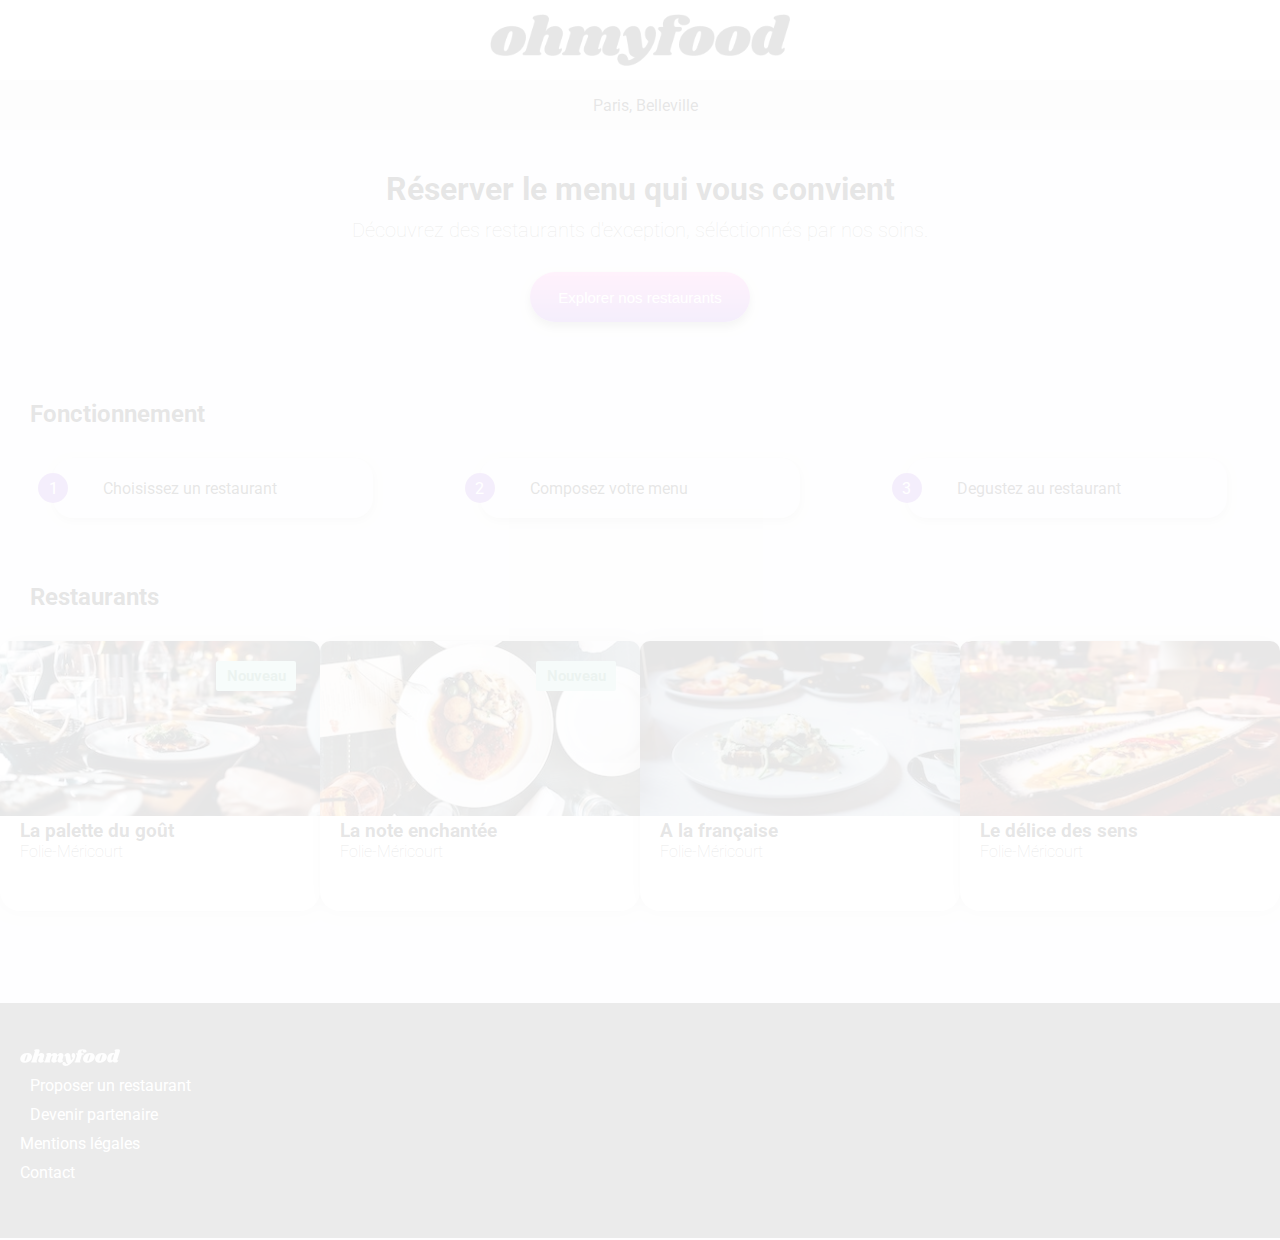
<file: index.html>
<!DOCTYPE html>
<html lang="fr">
<head>
    <meta charset="UTF-8">
    <meta name="viewport" content="width=device-width, initial-scale=1.0">
    <title>Accueil - Oh My Food</title>
    <link rel="stylesheet" href="css/style.css">
    <link rel="preconnect" href="https://fonts.gstatic.com">
    <link href="https://fonts.googleapis.com/css2?family=Roboto:ital,wght@0,100;0,300;0,400;0,500;0,700;0,900;1,100;1,300;1,400;1,500;1,700;1,900&display=swap" rel="stylesheet">
    <link rel="preconnect" href="https://fonts.gstatic.com">
    <link href="https://fonts.googleapis.com/css2?family=Shrikhand&display=swap" rel="stylesheet">
    <link rel="stylesheet" href="https://use.fontawesome.com/releases/v5.15.1/css/all.css" integrity="sha384-vp86vTRFVJgpjF9jiIGPEEqYqlDwgyBgEF109VFjmqGmIY/Y4HV4d3Gp2irVfcrp" crossorigin="anonymous">
</head>
<body>
    <div class="loading">
    <div class="loader"></div>
    </div>
    
    <header>
        <img class="logo" src="images/ohmyfood.png" alt="Logo ohmyfood" >
    </header>

    <div class="localisation">
        <i class="fas fa-map-marker-alt"></i>
        <p class="localisation__text">Paris, Belleville</p>
    </div>

    <section class="reservation">
        <h1 class="reservation__title">Réserver le menu qui vous convient</h1>
        <h2 class="reservation__subtitle">Découvrez des restaurants d'exception, séléctionnés par nos soins.</h2>
        <button class="reservation__btn ">Explorer nos restaurants</button>
    </section>

    <section class="fonctionnement">
        <h2 class="fonctionnement__title">Fonctionnement</h2>
        <div class="fonctionnement__list">

            <div class="fonctionnement__card">
                <p class="fonctionnement__card__number">1</p>
                <i class="fas fa-mobile-alt fonctionnement__card__icon"></i>
                <p class="fonctionnement__card__text">Choisissez un restaurant</p>
            </div>

            <div class="fonctionnement__card">
                <p class="fonctionnement__card__number">2</p>
                <i class="fas fa-list-ul fonctionnement__card__icon"></i>
                <p class="fonctionnement__card__text">Composez votre menu</p>
            </div>

            <div class="fonctionnement__card fonctionnement__card--3">
                <p class="fonctionnement__card__number">3</p>
                <i class="fas fa-store fonctionnement__card__icon--color"></i>
                <p class="fonctionnement__card__text">Degustez au restaurant</p>
            </div>

        </div>
    </section>
    <section class="restaurant">
        <h2 class="restaurant__title">Restaurants</h2>
        <div class="restaurant__list">      
                  
            <a class="restaurant__list__card" href="menu_LaPaletteDuGout.html">
                <img src='images/restaurants/small/la-palette-du-gout.jpg' alt="Restaurant La palette du goût" class="restaurant__list__card__img">
                <div class="restaurant__list__card__txt">
                    <div class="restaurant__list__card--heart">
                        <h3>La palette du goût</h3>
                        <i class="far fa-heart "></i>
                    </div>
                    <p class="restaurant__list__card__subtitle">Folie-Méricourt</p>
                    <p class="restaurant__list__card__new">Nouveau</p>

                </div>
            </a>

            <a class="restaurant__list__card" href="menu_LaNoteEnchantee.html">
                <img src="images/restaurants/small/la-note-enchantée.jpg" alt="Restaurant La note enchantée" class="restaurant__list__card__img">
                <div class="restaurant__list__card__txt">
                    <div class="restaurant__list__card--heart">
                        <h3>La note enchantée</h3>
                        <i class="far fa-heart "></i>
                    </div>
                    <p class="restaurant__list__card__subtitle">Folie-Méricourt</p>
                    <p class="restaurant__list__card__new">Nouveau</p>

                </div>
            </a>
            <a class="restaurant__list__card restaurant__list__card--2" href="menu_AlaFrancaise.html">
                <img src="images/restaurants/small/a-la-francaise.jpg" alt="Restaurant À la française" class="restaurant__list__card__img">
                <div class="restaurant__list__card__txt">
                    <div class="restaurant__list__card--heart">
                        <h3>A la française</h3>
                        <i class="far fa-heart "></i>
                    </div>
                    <p class="restaurant__list__card__subtitle">Folie-Méricourt</p>
                </div>
            </a>

            <a class="restaurant__list__card restaurant__list__card--2 " href="menu_LeDeliceDesSens.html">
                <img src="images/restaurants/small/le-délice-des-sens.jpg" alt="Restaurant Le délice des sens"
                    class="restaurant__list__card__img">
                <div class="restaurant__list__card__txt">
                    <div class="restaurant__list__card--heart">
                        <h3>Le délice des sens</h3>
                        <i class="far fa-heart "></i>
                    </div>
                    <p class="restaurant__list__card__subtitle">Folie-Méricourt</p>
                </div>
            </a>
        </div>
    </section>

    <footer class="footer">
        <img src="images/ohmyfood@2x.svg" class="footer__logo" alt="Logo oh my food">
        <ul class="footer__nav">
            <li><i class="fas fa-utensils"></i><a href="#">Proposer un restaurant</a></li>
            <li><i class="fas fa-hands-helping"></i><a href="#">Devenir partenaire</a></li>
            <li><a href="#">Mentions légales</a></li>
            <li><a href="mailto:contact@homyfood.fr">Contact</a></li>
        </ul>

    
</body>
</html>
</file>
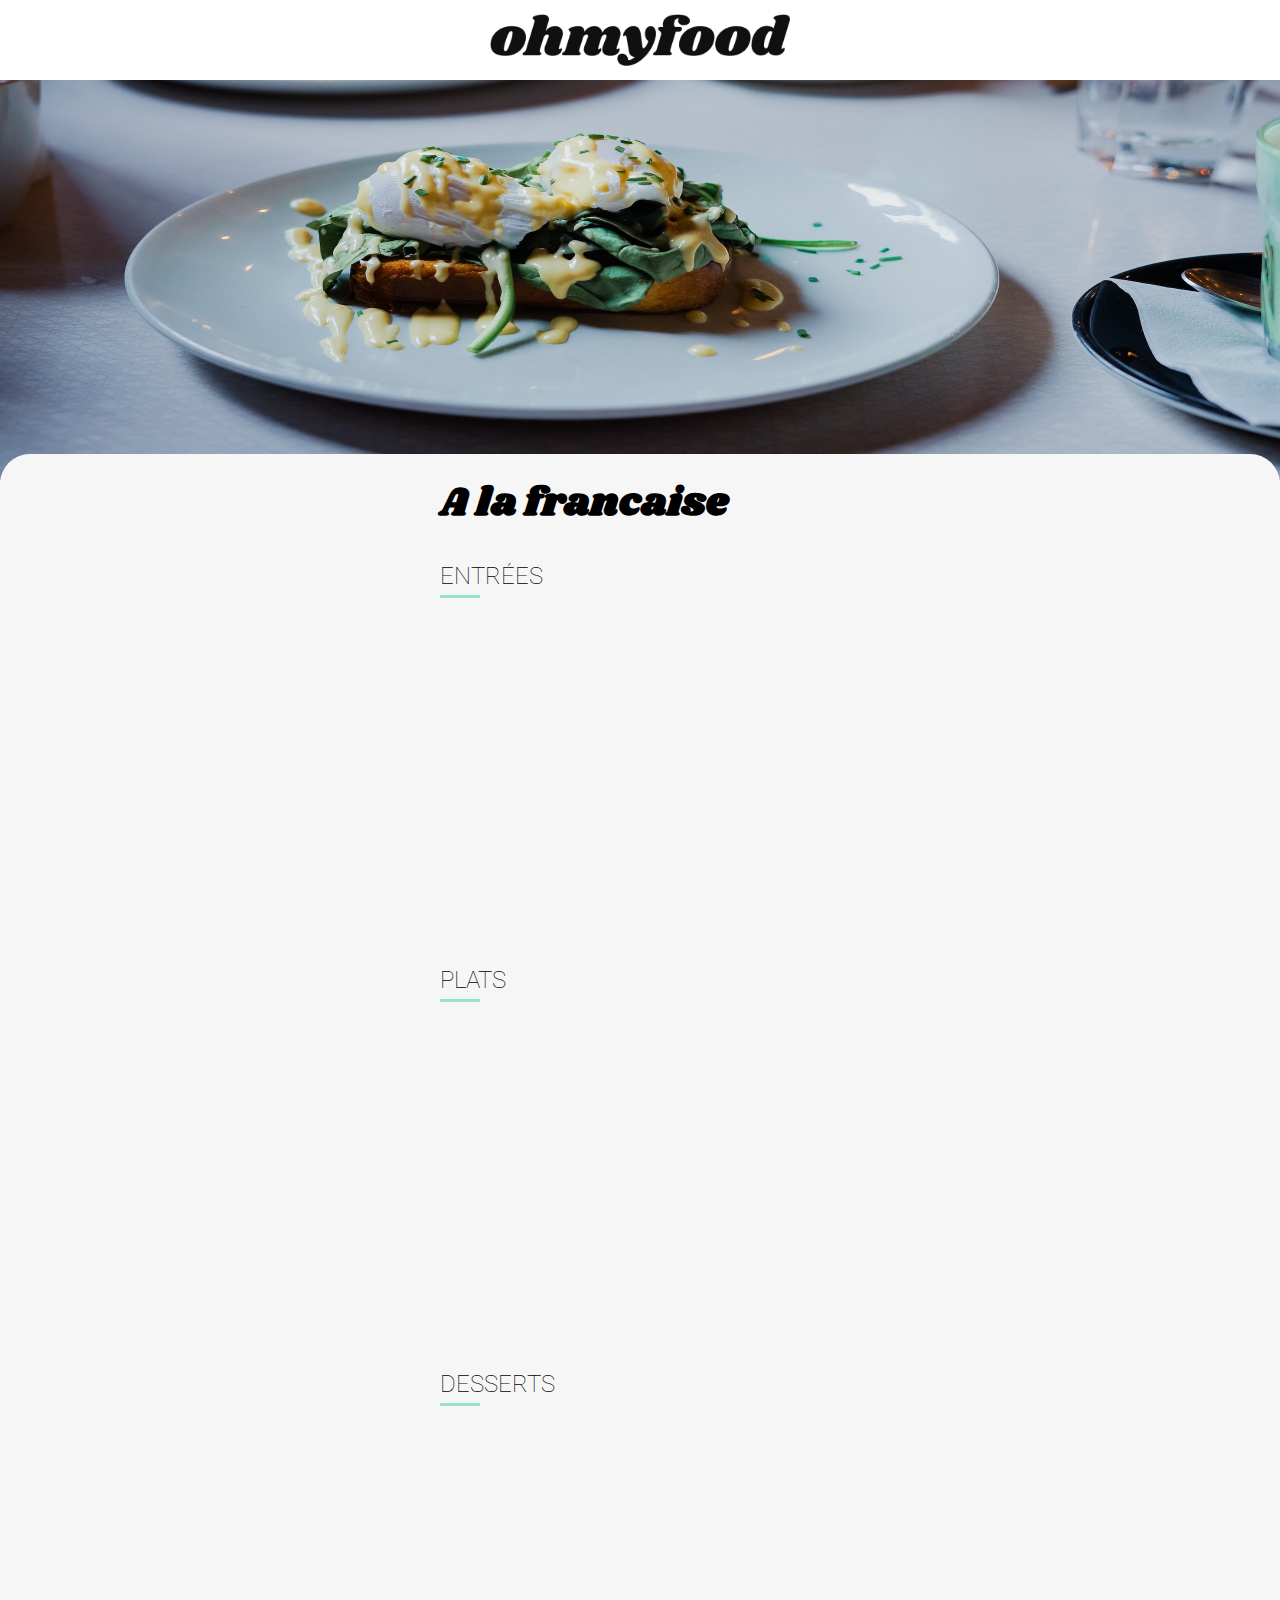
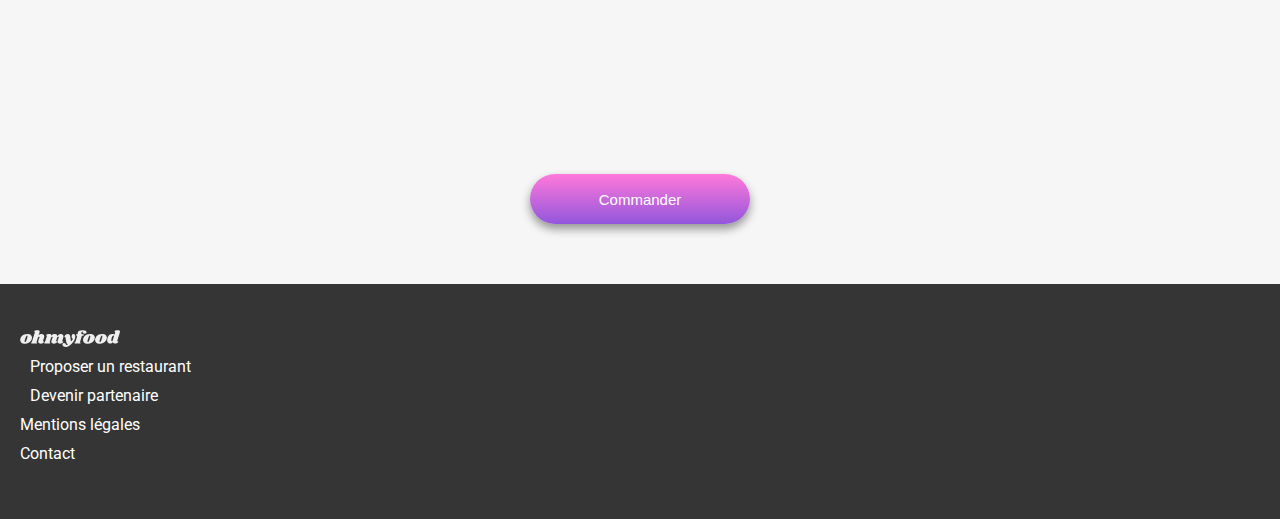
<file: menu_AlaFrancaise.html>
<!DOCTYPE html>
<html lang="fr">
<head>
    <meta charset="UTF-8">
    <meta name="viewport" content="width=device-width, initial-scale=1.0">
    <title>Menu - Oh My Food</title>
    <link rel="stylesheet" href="css/style.css">
    <link rel="preconnect" href="https://fonts.gstatic.com">
    <link href="https://fonts.googleapis.com/css2?family=Roboto:ital,wght@0,100;0,300;0,400;0,500;0,700;0,900;1,100;1,300;1,400;1,500;1,700;1,900&display=swap" rel="stylesheet">
    <link rel="preconnect" href="https://fonts.gstatic.com">
    <link href="https://fonts.googleapis.com/css2?family=Shrikhand&display=swap" rel="stylesheet">
    <link rel="stylesheet" href="https://use.fontawesome.com/releases/v5.15.1/css/all.css" integrity="sha384-vp86vTRFVJgpjF9jiIGPEEqYqlDwgyBgEF109VFjmqGmIY/Y4HV4d3Gp2irVfcrp" crossorigin="anonymous">
</head>
<body>
    <header>
        <div class="arrow">
        <a href="index.html"><i class="fas fa-arrow-left"></i></a>
        </div>
        <img class="logo" src="images/ohmyfood.png" alt="Logo ohmyfood" >
    </header>

    <img class="img__bg" src="images/restaurants/background/a-la-francaise_bg.jpg">
    <img class="img__small" src="images/restaurants/responsive/a-la-francaise_small.jpg">
    

    <section class="menu">

        <div class="menu__container">

            <div class="menu__container__header">
                <h1 class="menu__container__header__title">A la francaise</h1>
                <div class="menu__container__header--heart">
                    <i class="far fa-heart "></i>
                </div>
            </div>

            <div class="menu__container__card">

                <h2>ENTRÉES</h2>

                <div class="card">
                    <div class="card__text">
                        <h3>Tartare de poulpe acidulé</h3>
                        <div class="card__text__container">
                            <p class=card__text__container__description>Aux zestes d'orange</p>
                            <strong class="card__text__container__price">25€</strong>
                        </div>
                    </div>
                    <div class="card__check">
                        <i class="fas fa-check-circle"></i>
                    </div>
                </div>

                <div class="card card--2">
                    <div class="card__text">
                        <h3>Soupe à l'oignon</h3>
                        <div class="card__text__container">
                            <p class=card__text__container__description>Revisitée</p>
                            <strong class="card__text__container__price">20€</strong>
                        </div>
                    </div>
                    <div class="card__check">
                        <i class="fas fa-check-circle"></i>
                    </div>
                </div>

                <div class="card card--3">
                    <div class="card__text">
                        <h3>Velouté de légumes d'antan</h3>
                        <div class="card__text__container">
                            <p class=card__text__container__description>Carotte, panais, topinambour</p>
                            <strong class="card__text__container__price">35€</strong>
                        </div>
                    </div>
                    <div class="card__check">
                        <i class="fas fa-check-circle"></i>
                    </div>
                </div>
            </div>

            <div class="menu__container__card">

                <h2>PLATS</h2>

                <div class="card">
                    <div class="card__text">
                        <h3>Coquilles Saint-Jacques</h3>
                        <div class="card__text__container">
                            <p class=card__text__container__description>Accompagnées d'une purée de panais</p>
                            <strong class="card__text__container__price">40€</strong>
                        </div>
                    </div>
                    <div class="card__check">
                        <i class="fas fa-check-circle"></i>
                    </div>
                </div>

                <div class="card card--2">
                    <div class="card__text">
                        <h3>Magret de canard</h3>
                        <div class="card__text__container">
                            <p class=card__text__container__description>Et parmentier de pommes de terre</p>
                            <strong class="card__text__container__price">35€</strong>
                        </div>
                    </div>
                    <div class="card__check">
                        <i class="fas fa-check-circle"></i>
                    </div>
                </div>

                <div class="card card--3">
                    <div class="card__text">
                        <h3>Pigeonneau d’Ille-et-Vilaine</h3>
                        <div class="card__text__container">
                            <p class=card__text__container__description>Sur son lit de gnocchis aux légumes</p>
                            <strong class="card__text__container__price">44€</strong>
                        </div>
                    </div>
                    <div class="card__check">
                        <i class="fas fa-check-circle"></i>
                    </div>
                </div>
            </div>

            <div class="menu__container__card">

                <h2>DESSERTS</h2>

                <div class="card">
                    <div class="card__text">
                        <h3>Pétales de violettes glacés</h3>
                        <div class="card__text__container">
                            <p class=card__text__container__description>Et purée de noisettes</p>
                            <strong class="card__text__container__price">18€</strong>
                        </div>
                    </div>
                    <div class="card__check">
                        <i class="fas fa-check-circle"></i>
                    </div>
                </div>

                <div class="card card--2">
                    <div class="card__text">
                        <h3>Fondant au chocolat</h3>
                        <div class="card__text__container">
                            <p class=card__text__container__description>Revisité</p>
                            <strong class="card__text__container__price">22€</strong>
                        </div>
                    </div>
                    <div class="card__check">
                        <i class="fas fa-check-circle"></i>
                    </div>
                </div>

                <div class="card card--3">
                    <div class="card__text">
                        <h3>Millefeuille croustillant</h3>
                        <div class="card__text__container">
                            <p class=card__text__container__description>Myrtilles et pâte d’amande</p>
                            <strong class="card__text__container__price">23€</strong>
                        </div>
                    </div>
                    <div class="card__check">
                        <i class="fas fa-check-circle"></i>
                    </div>
                </div>



            </div>   
            <button class="commander__button ">Commander</button>


        </div>        
       
    </section>


            
   
    <footer class="footer">
        <img src="images/ohmyfood@2x.svg" class="footer__logo" alt="Logo oh my food">
        <ul class="footer__nav">
            <li><i class="fas fa-utensils"></i><a href="#">Proposer un restaurant</a></li>
            <li><i class="fas fa-hands-helping"></i><a href="#">Devenir partenaire</a></li>
            <li><a href="#">Mentions légales</a></li>
            <li><a href="#">Contact</a></li>
        </ul>
    </footer>    

    
</body>
</html>
</file>
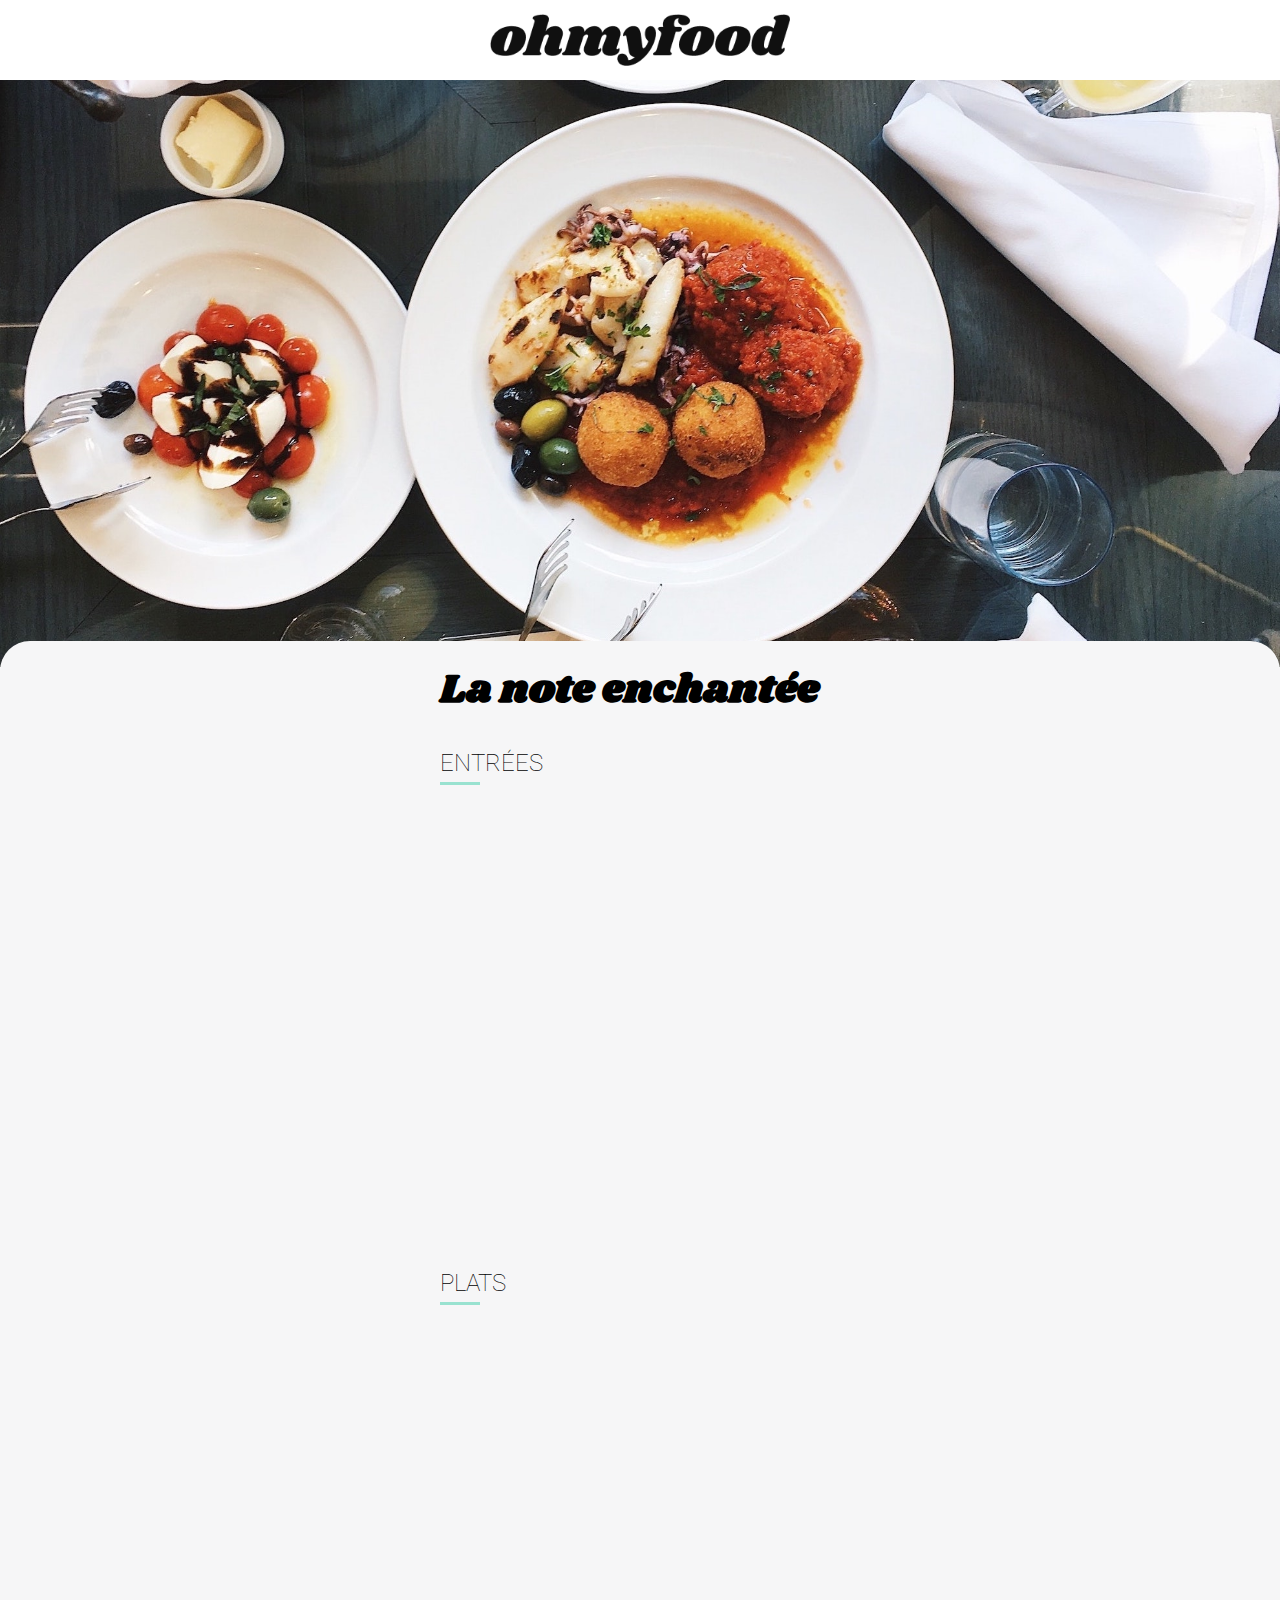
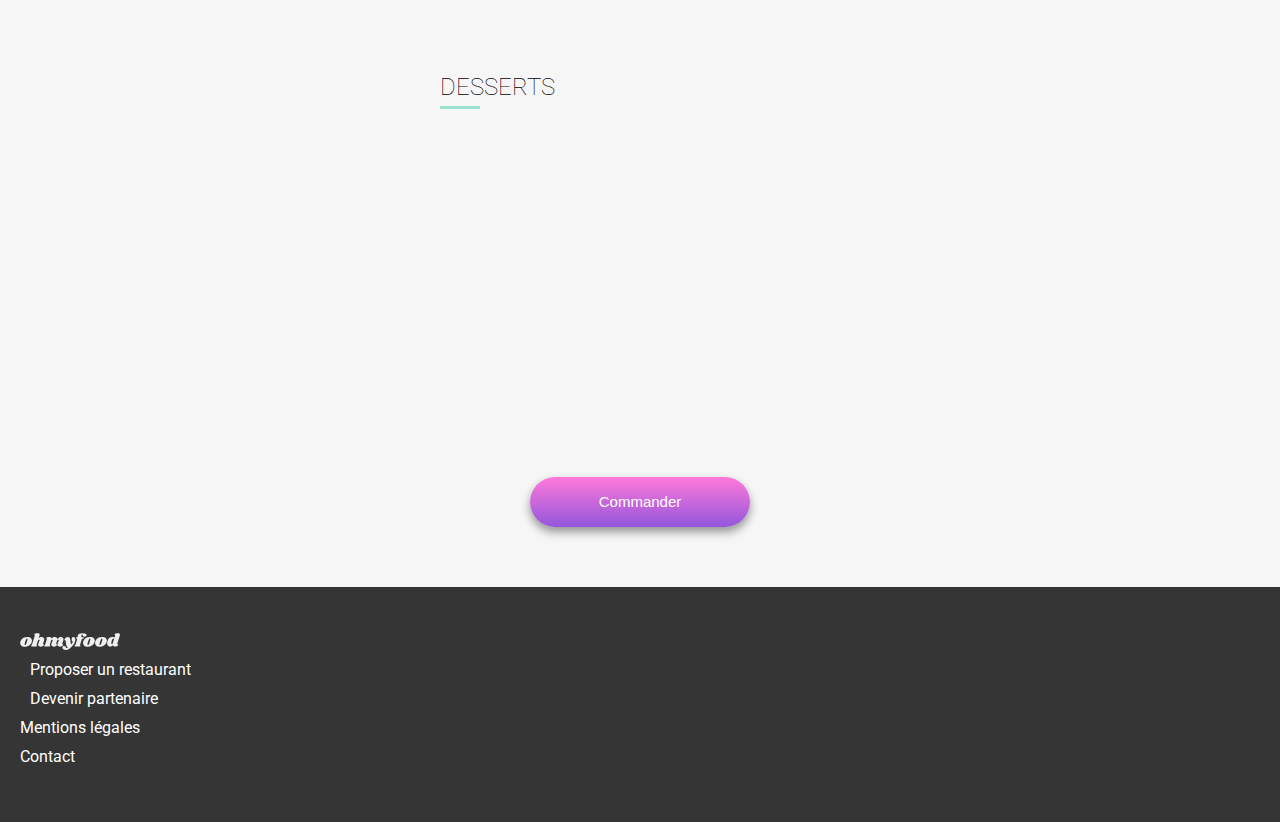
<file: menu_LaNoteEnchantee.html>
<!DOCTYPE html>
<html lang="fr">
<head>
    <meta charset="UTF-8">
    <meta name="viewport" content="width=device-width, initial-scale=1.0">
    <title>Menu - Oh My Food</title>
    <link rel="stylesheet" href="css/style.css">
    <link rel="preconnect" href="https://fonts.gstatic.com">
    <link href="https://fonts.googleapis.com/css2?family=Roboto:ital,wght@0,100;0,300;0,400;0,500;0,700;0,900;1,100;1,300;1,400;1,500;1,700;1,900&display=swap" rel="stylesheet">
    <link rel="preconnect" href="https://fonts.gstatic.com">
    <link href="https://fonts.googleapis.com/css2?family=Shrikhand&display=swap" rel="stylesheet">
    <link rel="stylesheet" href="https://use.fontawesome.com/releases/v5.15.1/css/all.css" integrity="sha384-vp86vTRFVJgpjF9jiIGPEEqYqlDwgyBgEF109VFjmqGmIY/Y4HV4d3Gp2irVfcrp" crossorigin="anonymous">
</head>
<body>
    <header>
        <div class="arrow">
        <a href="index.html"><i class="fas fa-arrow-left"></i></a>
        </div>
        <img class="logo" src="images/ohmyfood.png" alt="Logo ohmyfood" >
    </header>

    <img class="img__bg" src='images/restaurants/background/la-note-enchantee_bg.jpg'>
    <img class="img__small" src='images/restaurants/responsive/la-note-enchantee_small.jpg'>

    <section class="menu">
        
        <div class="menu__container">

            <div class="menu__container__header">
                <h1 class="menu__container__header__title">La note enchantée</h1>
                <div class="menu__container__header--heart">
                    <i class="far fa-heart "></i>
                </div>
            </div>

            <div class="menu__container__card">

                <h2>ENTRÉES</h2>

                <div class="card">
                    <div class="card__text">
                        <h3>Ravioles de foie gras</h3>
                        <div class="card__text__container">
                            <p class=card__text__container__description>Accompagnés de leur crème à la truffe</p>
                            <strong class="card__text__container__price">25€</strong>
                        </div>
                    </div>
                    <div class="card__check">
                        <i class="fas fa-check-circle"></i>
                    </div>
                </div>

                <div class="card card--2">
                    <div class="card__text">
                        <h3>Caviar osciètre</h3>
                        <div class="card__text__container">
                            <p class=card__text__container__description>Sur blini à la farine de blé noir</p>
                            <strong class="card__text__container__price">35€</strong>
                        </div>
                    </div>
                    <div class="card__check">
                        <i class="fas fa-check-circle"></i>
                    </div>
                </div>

                <div class="card card--3">
                    <div class="card__text">
                        <h3>Homard et espuma de potiron</h3>
                        <div class="card__text__container">
                            <p class=card__text__container__description>Mariné aux zestes d'orange</p>
                            <strong class="card__text__container__price">20€</strong>
                        </div>
                    </div>
                    <div class="card__check">
                        <i class="fas fa-check-circle"></i>
                    </div>
                </div>
            </div>

            <div class="card">
                <div class="card__text">
                    <h3>Foie gras de canard cuit entier</h3>
                    <div class="card__text__container">
                        <p class=card__text__container__description>Confiture de figue et pain toasté</p>
                        <strong class="card__text__container__price">35€</strong>
                    </div>
                </div>
                <div class="card__check">
                    <i class="fas fa-check-circle"></i>
                </div>
            </div>

            <div class="menu__container__card">

                <h2>PLATS</h2>

                <div class="card">
                    <div class="card__text">
                        <h3>Noix de coquilles Saint-Jacques</h3>
                        <div class="card__text__container">
                            <p class=card__text__container__description>Sur lit de purée de céleri-rave</p>
                            <strong class="card__text__container__price">40€</strong>
                        </div>
                    </div>
                    <div class="card__check">
                        <i class="fas fa-check-circle"></i>
                    </div>
                </div>

                <div class="card card--2">
                    <div class="card__text">
                        <h3>Langoustine poêlée</h3>
                        <div class="card__text__container">
                            <p class=card__text__container__description>Purée de patate douce</p>
                            <strong class="card__text__container__price">35€</strong>
                        </div>
                    </div>
                    <div class="card__check">
                        <i class="fas fa-check-circle"></i>
                    </div>
                </div>

                <div class="card card--3">
                    <div class="card__text">
                        <h3>Mijoté de queue de boeuf</h3>
                        <div class="card__text__container">
                            <p class=card__text__container__description>Et riz sauvage aux zestes de citro</p>
                            <strong class="card__text__container__price">44€</strong>
                        </div>
                    </div>
                    <div class="card__check">
                        <i class="fas fa-check-circle"></i>
                    </div>
                </div>
            </div>

            <div class="menu__container__card">

                <h2>DESSERTS</h2>

                <div class="card">
                    <div class="card__text">
                        <h3>Macaron noisette et chocolat</h3>
                        <div class="card__text__container">
                            <p class=card__text__container__description>Glace au caramel brun et sel de Guérande</p>
                            <strong class="card__text__container__price">18€</strong>
                        </div>
                    </div>
                    <div class="card__check">
                        <i class="fas fa-check-circle"></i>
                    </div>
                </div>

                <div class="card card--2">
                    <div class="card__text">
                        <h3>Baba au rhum revisité</h3>
                        <div class="card__text__container">
                            <p class=card__text__container__description>Avec son coulis de citron</p>
                            <strong class="card__text__container__price">22€</strong>
                        </div>
                    </div>
                    <div class="card__check">
                        <i class="fas fa-check-circle"></i>
                    </div>
                </div>

                <div class="card card--3">
                    <div class="card__text">
                        <h3>Tarte au citron meringuée </h3>
                        <div class="card__text__container">
                            <p class=card__text__container__description>Déstructurée</p>
                            <strong class="card__text__container__price">23€</strong>
                        </div>
                    </div>
                    <div class="card__check">
                        <i class="fas fa-check-circle"></i>
                    </div>
                </div>



            </div>   
            <button class="commander__button ">Commander</button>


        </div>        
       
    </section>


            
   
    <footer class="footer">
        <img src="images/ohmyfood@2x.svg" class="footer__logo" alt="Logo oh my food">
        <ul class="footer__nav">
            <li><i class="fas fa-utensils"></i><a href="#">Proposer un restaurant</a></li>
            <li><i class="fas fa-hands-helping"></i><a href="#">Devenir partenaire</a></li>
            <li><a href="#">Mentions légales</a></li>
            <li><a href="#">Contact</a></li>
        </ul>
    </footer>    

    
</body>
</html>
</file>
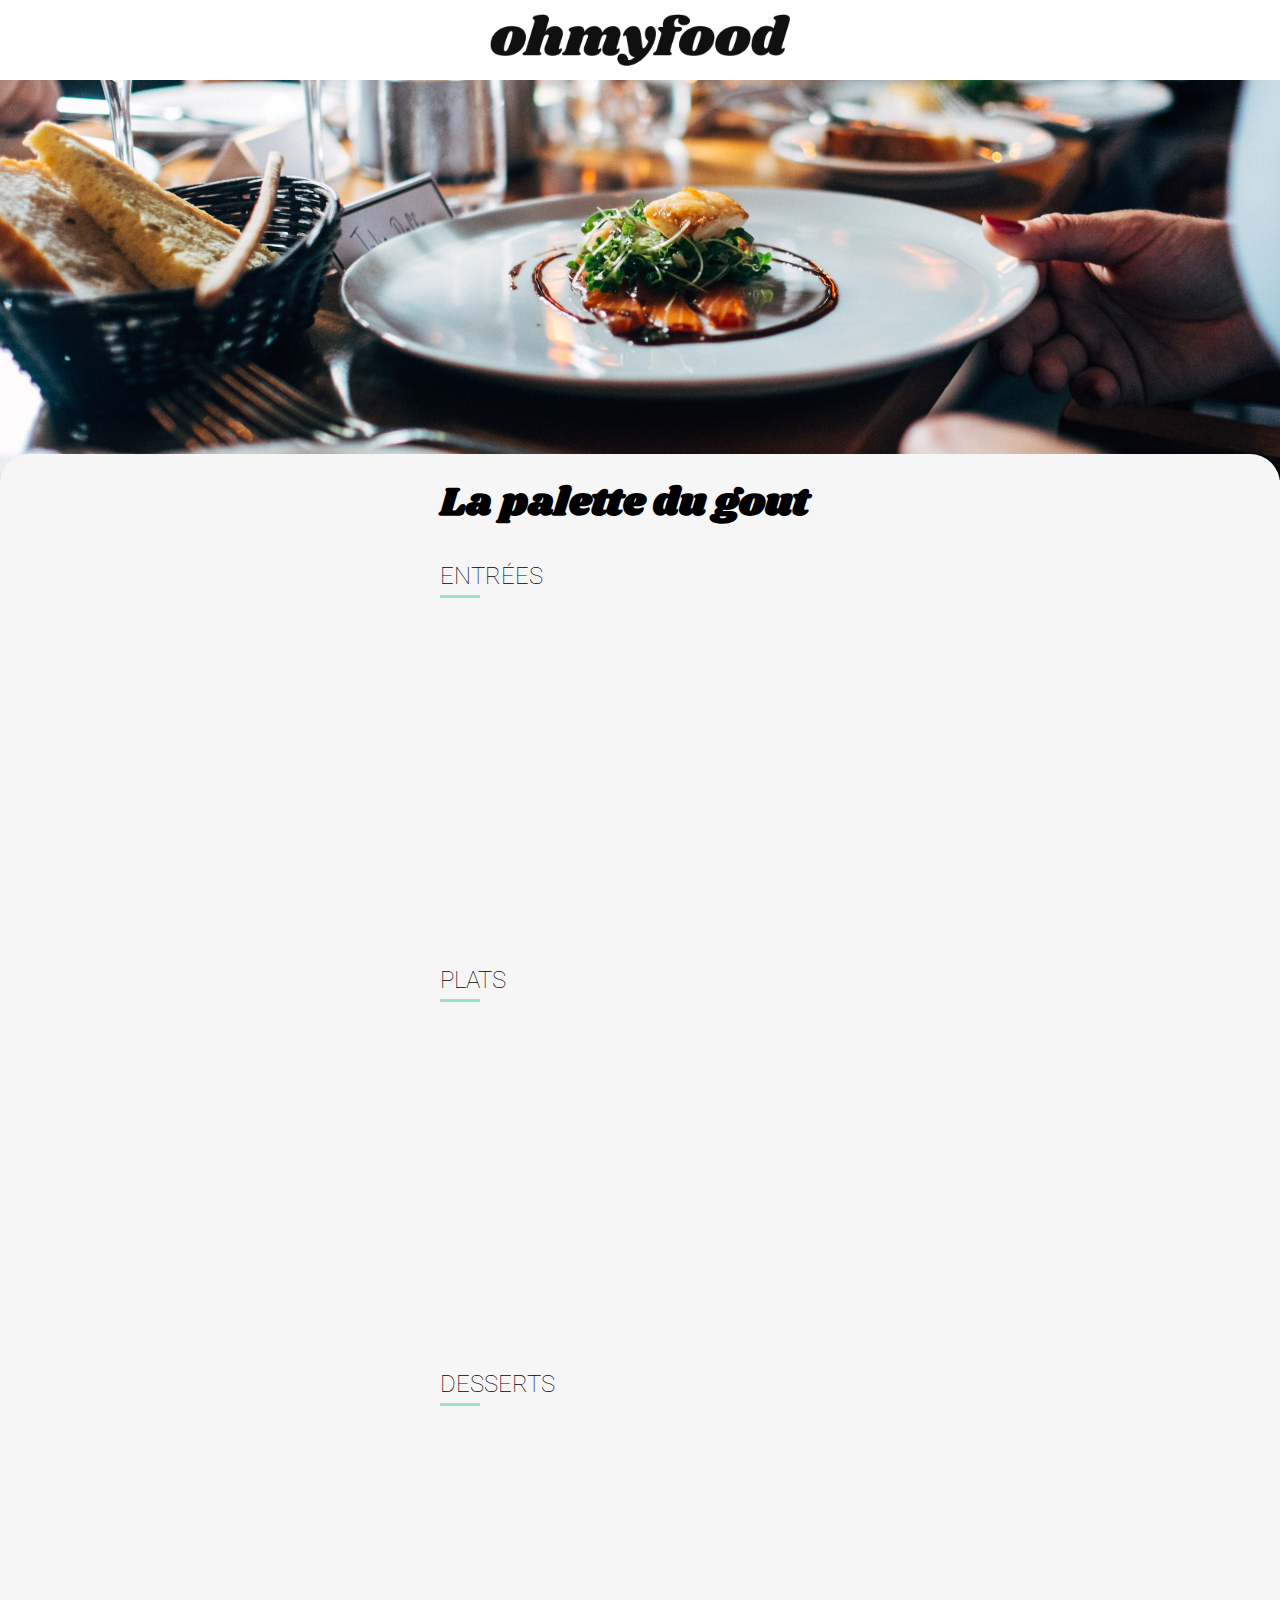
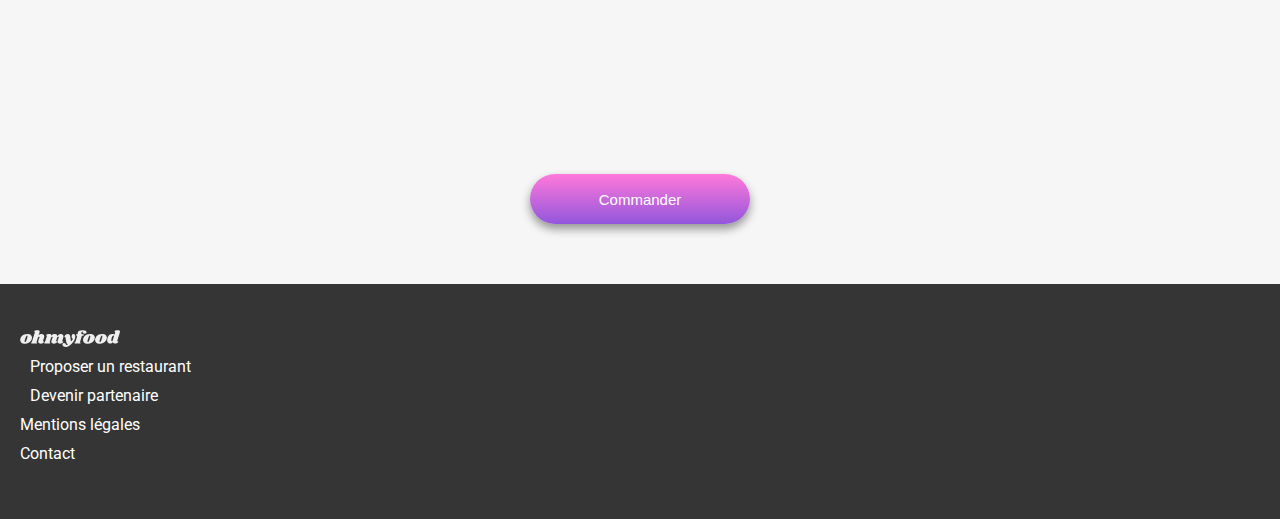
<file: menu_LaPaletteDuGout.html>
<!DOCTYPE html>
<html lang="fr">
<head>
    <meta charset="UTF-8">
    <meta name="viewport" content="width=device-width, initial-scale=1.0">
    <title>Menu - La Palette du Gout</title>
    <link rel="stylesheet" href="css/style.css">
    <link rel="preconnect" href="https://fonts.gstatic.com">
    <link href="https://fonts.googleapis.com/css2?family=Roboto:ital,wght@0,100;0,300;0,400;0,500;0,700;0,900;1,100;1,300;1,400;1,500;1,700;1,900&display=swap" rel="stylesheet">
    <link rel="preconnect" href="https://fonts.gstatic.com">
    <link href="https://fonts.googleapis.com/css2?family=Shrikhand&display=swap" rel="stylesheet">
    <link rel="stylesheet" href="https://use.fontawesome.com/releases/v5.15.1/css/all.css" integrity="sha384-vp86vTRFVJgpjF9jiIGPEEqYqlDwgyBgEF109VFjmqGmIY/Y4HV4d3Gp2irVfcrp" crossorigin="anonymous">
</head>
<body>
    <header>
        <div class="arrow">
        <a href="index.html"><i class="fas fa-arrow-left"></i></a>
        </div>
        <img class="logo" src="images/ohmyfood.png" alt="Logo ohmyfood" >
    </header>

    <img class="img__bg" src='images/restaurants/background/la-palette-du-gout_bg.jpg'>
    <img class="img__small" src='images/restaurants/responsive/la-palette-du-gout_small.jpg'>

    <section class="menu">
        
        <div class="menu__container">

            <div class="menu__container__header">
                <h1 class="menu__container__header__title">La palette du gout</h1>
                <div class="menu__container__header--heart">
                    <i class="far fa-heart "></i>
                </div>
            </div>

            <div class="menu__container__card">

                <h2>ENTRÉES</h2>

                <div class="card">
                    <div class="card__text">
                        <h3>Fricassée d'escargot</h3>
                        <div class="card__text__container">
                            <p class=card__text__container__description>Au piment d'Espelette</p>
                            <strong class="card__text__container__price">25€</strong>
                        </div>
                    </div>
                    <div class="card__check">
                        <i class="fas fa-check-circle"></i>
                    </div>
                </div>

                <div class="card card--2">
                    <div class="card__text">
                        <h3>Foie gras de canard mi-cuit</h3>
                        <div class="card__text__container">
                            <p class=card__text__container__description>Et ses copeaux de truffe noire</p>
                            <strong class="card__text__container__price">35€</strong>
                        </div>
                    </div>
                    <div class="card__check">
                        <i class="fas fa-check-circle"></i>
                    </div>
                </div>

                <div class="card card--3">
                    <div class="card__text">
                        <h3>Oeuf au plat</h3>
                        <div class="card__text__container">
                            <p class=card__text__container__description>Assaisonné à la truffe sur lit de caviar</p>
                            <strong class="card__text__container__price">20€</strong>
                        </div>
                    </div>
                    <div class="card__check">
                        <i class="fas fa-check-circle"></i>
                    </div>
                </div>
            </div>

            <div class="menu__container__card">

                <h2>PLATS</h2>

                <div class="card">
                    <div class="card__text">
                        <h3>Filet de boeuf aux herbes</h3>
                        <div class="card__text__container">
                            <p class=card__text__container__description>Accompagné de sa ribambelle de légumes</p>
                            <strong class="card__text__container__price">40€</strong>
                        </div>
                    </div>
                    <div class="card__check">
                        <i class="fas fa-check-circle"></i>
                    </div>
                </div>

                <div class="card card--2">
                    <div class="card__text">
                        <h3>Parmentier de queue de boeuf</h3>
                        <div class="card__text__container">
                            <p class=card__text__container__description>À la truffe noire sur sa purée de panais</p>
                            <strong class="card__text__container__price">35€</strong>
                        </div>
                    </div>
                    <div class="card__check">
                        <i class="fas fa-check-circle"></i>
                    </div>
                </div>

                <div class="card card--3">
                    <div class="card__text">
                        <h3>Filet de turbot</h3>
                        <div class="card__text__container">
                            <p class=card__text__container__description>Aux agrumes</p>
                            <strong class="card__text__container__price">44€</strong>
                        </div>
                    </div>
                    <div class="card__check">
                        <i class="fas fa-check-circle"></i>
                    </div>
                </div>
            </div>

            <div class="menu__container__card">

                <h2>DESSERTS</h2>

                <div class="card">
                    <div class="card__text">
                        <h3>Paris-Brest</h3>
                        <div class="card__text__container">
                            <p class=card__text__container__description>Revisité</p>
                            <strong class="card__text__container__price">18€</strong>
                        </div>
                    </div>
                    <div class="card__check">
                        <i class="fas fa-check-circle"></i>
                    </div>
                </div>

                <div class="card card--2">
                    <div class="card__text">
                        <h3>Macaron au chocolat d'exception</h3>
                        <div class="card__text__container">
                            <p class=card__text__container__description>Et glace à la vanille de Madagascar</p>
                            <strong class="card__text__container__price">22€</strong>
                        </div>
                    </div>
                    <div class="card__check">
                        <i class="fas fa-check-circle"></i>
                    </div>
                </div>

                <div class="card card--3">
                    <div class="card__text">
                        <h3>Mousse au chocolat</h3>
                        <div class="card__text__container">
                            <p class=card__text__container__description>Au piment d'Espelette Mousse au chocolat noire</p>
                            <strong class="card__text__container__price">23$€</strong>
                        </div>
                    </div>
                    <div class="card__check">
                        <i class="fas fa-check-circle"></i>
                    </div>
                </div>



            </div>   
            <button class="commander__button ">Commander</button>


        </div>        
       
    </section>


            
   
    <footer class="footer">
        <img src="images/ohmyfood@2x.svg" class="footer__logo" alt="Logo oh my food">
        <ul class="footer__nav">
            <li><i class="fas fa-utensils"></i><a href="#">Proposer un restaurant</a></li>
            <li><i class="fas fa-hands-helping"></i><a href="#">Devenir partenaire</a></li>
            <li><a href="#">Mentions légales</a></li>
            <li><a href="#">Contact</a></li>
        </ul>
    </footer>    

    
</body>
</html>
</file>
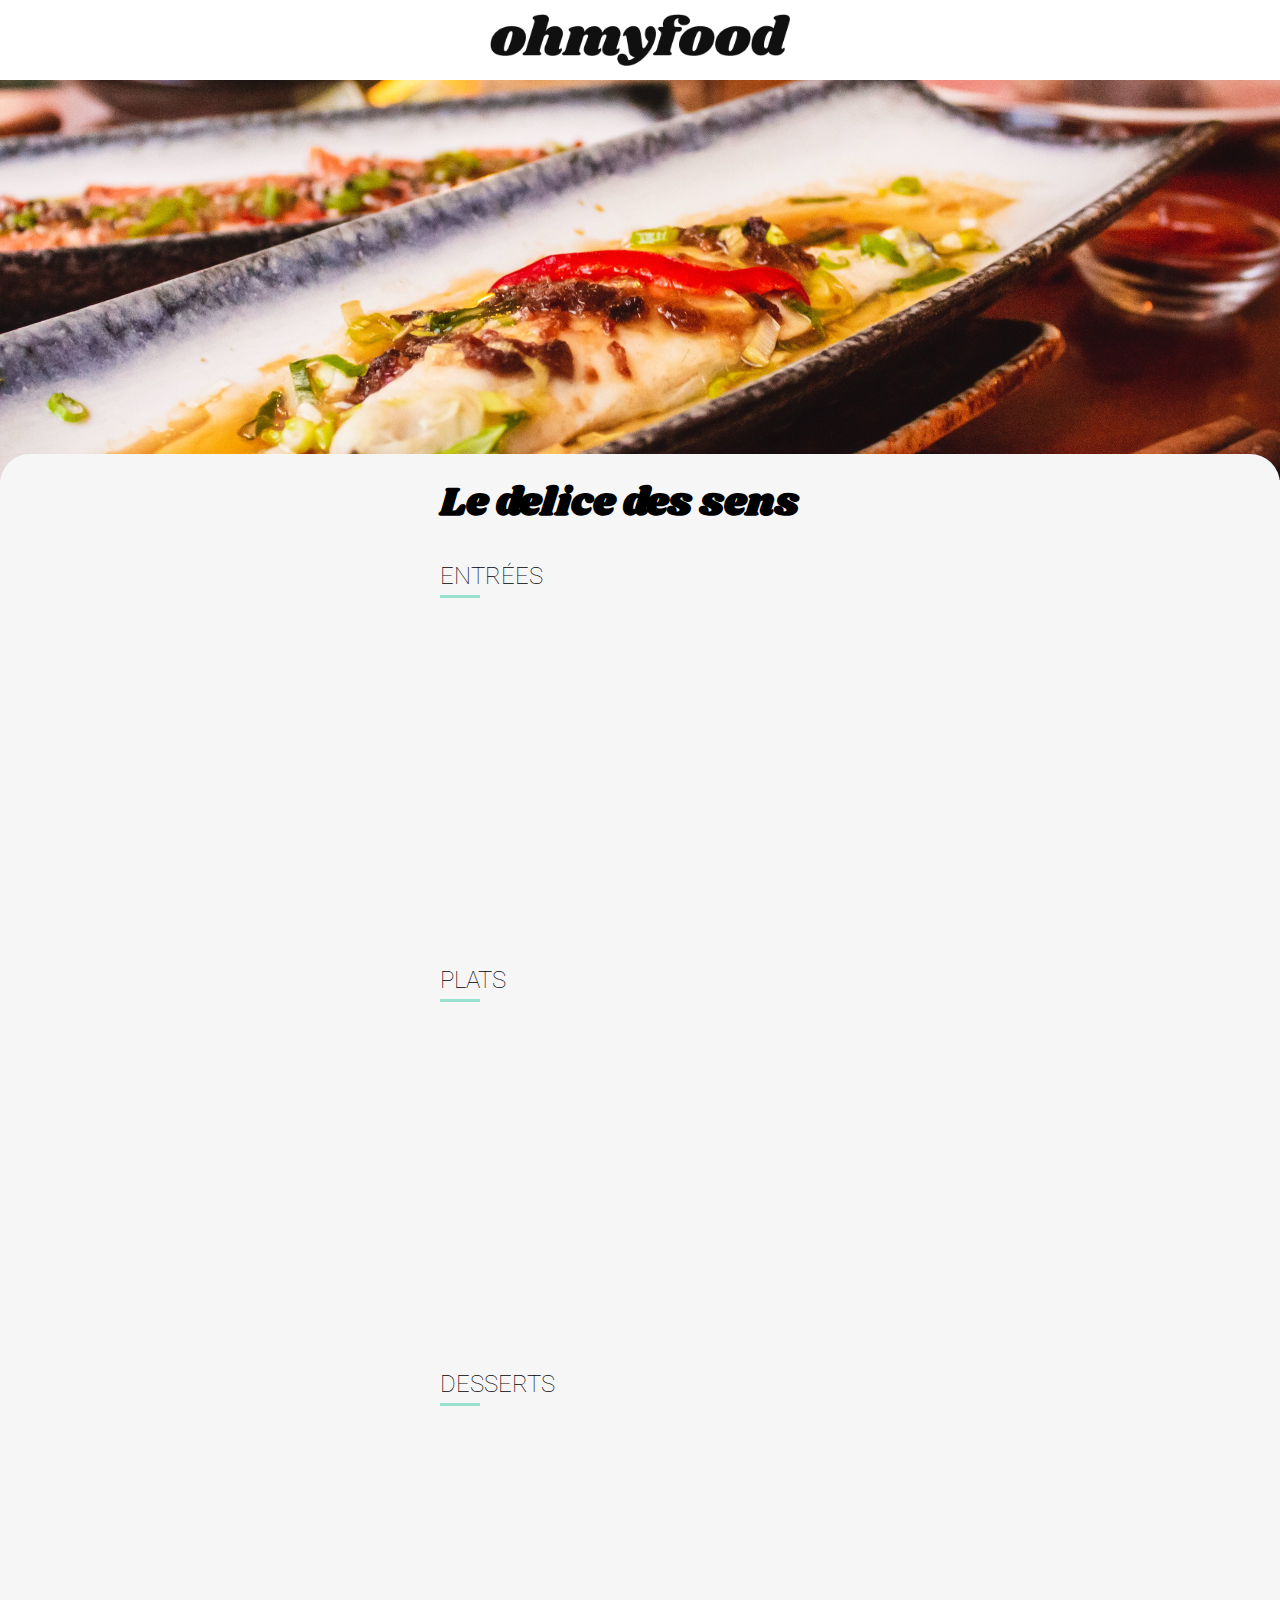
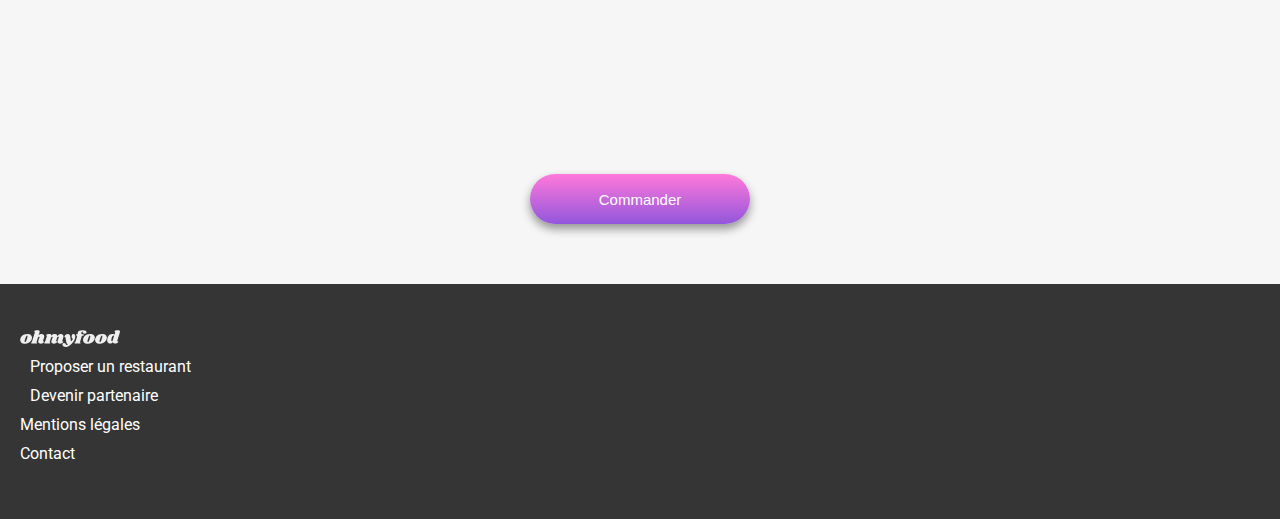
<file: menu_LeDeliceDesSens.html>
<!DOCTYPE html>
<html lang="fr">
<head>
    <meta charset="UTF-8">
    <meta name="viewport" content="width=device-width, initial-scale=1.0">
    <title>Menu - Oh My Food</title>
    <link rel="stylesheet" href="css/style.css">
    <link rel="preconnect" href="https://fonts.gstatic.com">
    <link href="https://fonts.googleapis.com/css2?family=Roboto:ital,wght@0,100;0,300;0,400;0,500;0,700;0,900;1,100;1,300;1,400;1,500;1,700;1,900&display=swap" rel="stylesheet">
    <link rel="preconnect" href="https://fonts.gstatic.com">
    <link href="https://fonts.googleapis.com/css2?family=Shrikhand&display=swap" rel="stylesheet">
    <link rel="stylesheet" href="https://use.fontawesome.com/releases/v5.15.1/css/all.css" integrity="sha384-vp86vTRFVJgpjF9jiIGPEEqYqlDwgyBgEF109VFjmqGmIY/Y4HV4d3Gp2irVfcrp" crossorigin="anonymous">
</head>
<body>
    <header>
        <div class="arrow">
        <a href="index.html"><i class="fas fa-arrow-left"></i></a>
        </div>
        <img class="logo" src="images/ohmyfood.png" alt="Logo ohmyfood" >
    </header>

    <img class="img__bg" src='images/restaurants/background/le-delice-des-sens_bg.jpg'>
    <img class="img__small" src='images/restaurants/responsive/le-delice-des-sens_small.jpg'>

    <section class="menu">
        
        <div class="menu__container">

            <div class="menu__container__header">
                <h1 class="menu__container__header__title">Le delice des sens</h1>
                <div class="menu__container__header--heart">
                    <i class="far fa-heart "></i>
                </div>
            </div>

            <div class="menu__container__card">

                <h2>ENTRÉES</h2>

                <div class="card">
                    <div class="card__text">
                        <h3>Tartare de thon</h3>
                        <div class="card__text__container">
                            <p class=card__text__container__description>Assaisonné au yuzu</p>
                            <strong class="card__text__container__price">25€</strong>
                        </div>
                    </div>
                    <div class="card__check">
                        <i class="fas fa-check-circle"></i>
                    </div>
                </div>

                <div class="card card--2">
                    <div class="card__text">
                        <h3>Bouchée de homard croustillant</h3>
                        <div class="card__text__container">
                            <p class=card__text__container__description>Et sa farandole de petits légumes</p>
                            <strong class="card__text__container__price">35€</strong>
                        </div>
                    </div>
                    <div class="card__check">
                        <i class="fas fa-check-circle"></i>
                    </div>
                </div>

                <div class="card card--3">
                    <div class="card__text">
                        <h3>Velouté de cèpes</h3>
                        <div class="card__text__container">
                            <p class=card__text__container__description>Aux truffes</p>
                            <strong class="card__text__container__price">20€</strong>
                        </div>
                    </div>
                    <div class="card__check">
                        <i class="fas fa-check-circle"></i>
                    </div>
                </div>
            </div>

            <div class="menu__container__card">

                <h2>PLATS</h2>

                <div class="card">
                    <div class="card__text">
                        <h3>Poulet rôti aux herbes de Provence </h3>
                        <div class="card__text__container">
                            <p class=card__text__container__description>Et sa crème de truffe</p>
                            <strong class="card__text__container__price">40€</strong>
                        </div>
                    </div>
                    <div class="card__check">
                        <i class="fas fa-check-circle"></i>
                    </div>
                </div>

                <div class="card card--2">
                    <div class="card__text">
                        <h3>Langouste rôtie</h3>
                        <div class="card__text__container">
                            <p class=card__text__container__description>Et ses légumes de saison</p>
                            <strong class="card__text__container__price">35€</strong>
                        </div>
                    </div>
                    <div class="card__check">
                        <i class="fas fa-check-circle"></i>
                    </div>
                </div>

                <div class="card card--3">
                    <div class="card__text">
                        <h3>Côte de boeuf Angus</h3>
                        <div class="card__text__container">
                            <p class=card__text__container__description>Et sa purée de panais</p>
                            <strong class="card__text__container__price">44€</strong>
                        </div>
                    </div>
                    <div class="card__check">
                        <i class="fas fa-check-circle"></i>
                    </div>
                </div>
            </div>

            <div class="menu__container__card">

                <h2>DESSERTS</h2>

                <div class="card">
                    <div class="card__text">
                        <h3>Farandole de desserts</h3>
                        <div class="card__text__container">
                            <p class=card__text__container__description>Du chef</p>
                            <strong class="card__text__container__price">18€</strong>
                        </div>
                    </div>
                    <div class="card__check">
                        <i class="fas fa-check-circle"></i>
                    </div>
                </div>

                <div class="card card--2">
                    <div class="card__text">
                        <h3>Crème brulée</h3>
                        <div class="card__text__container">
                            <p class=card__text__container__description>Revisitée</p>
                            <strong class="card__text__container__price">25€</strong>
                        </div>
                    </div>
                    <div class="card__check">
                        <i class="fas fa-check-circle"></i>
                    </div>
                </div>

                <div class="card card--3">
                    <div class="card__text">
                        <h3>Tiramisu</h3>
                        <div class="card__text__container">
                            <p class=card__text__container__description>À la noisette</p>
                            <strong class="card__text__container__price">23€</strong>
                        </div>
                    </div>
                    <div class="card__check">
                        <i class="fas fa-check-circle"></i>
                    </div>
                </div>



            </div>   
            <button class="commander__button ">Commander</button>


        </div>        
       
    </section>


            
   
    <footer class="footer">
        <img src="images/ohmyfood@2x.svg" class="footer__logo" alt="Logo oh my food">
        <ul class="footer__nav">
            <li><i class="fas fa-utensils"></i><a href="#">Proposer un restaurant</a></li>
            <li><i class="fas fa-hands-helping"></i><a href="#">Devenir partenaire</a></li>
            <li><a href="#">Mentions légales</a></li>
            <li><a href="#">Contact</a></li>
        </ul>
    </footer>    

    
</body>
</html>
</file>
<file: css/style.css>
@keyframes load-off {
  90% {
    left: 0px;
  }
  100% {
    left: -10000px;
  }
}
@keyframes loading {
  0% {
    transform: rotate(0deg) scale(1);
    border-top-color: #99E2D0;
    border-bottom-color: #99E2D0;
  }
  50% {
    transform: rotate(360deg) scale(3);
    border-top-color: #9356DC;
    border-bottom-color: #9356DC;
  }
  100% {
    transform: rotate(720deg) scale(1);
    border-top-color: #99E2D0;
    border-bottom-color: #99E2D0;
  }
}
@keyframes deplacement {
  from {
    opacity: 0;
    transform: translateX(0px);
  }
  to {
    opacity: 1;
    transform: translateX(0px);
  }
}
@keyframes rotate-center {
  0% {
    transform: rotate(0deg);
  }
  100% {
    transform: rotate(360deg);
  }
}
@keyframes load {
  from {
    opacity: 0;
    transform: translateY(20px);
  }
  to {
    opacity: 1;
    transform: translateY(0);
  }
}
body {
  font-family: "Roboto", sans-serif;
  background-color: #f6f6f7;
}

* {
  margin: 0;
  padding: 0;
  text-decoration: none;
}

.loading {
  display: flex;
  align-items: center;
  justify-content: center;
  background-color: #fff;
  position: absolute;
  top: 0;
  left: 0;
  width: 100%;
  height: 1240px;
  z-index: 1;
  opacity: 0.9;
  animation: load-off 4s 400ms;
  animation-fill-mode: both;
}
@media screen and (max-width: 1024px) {
  .loading {
    height: 1140px;
  }
}
@media screen and (max-width: 768px) {
  .loading {
    height: 2230px;
  }
}
@media screen and (max-width: 425px) {
  .loading {
    opacity: 0;
  }
}
.loading .loader {
  border: 10px solid #fff;
  width: 120px;
  height: 120px;
  border-radius: 50%;
  animation: loading 4s linear 400ms;
  position: relative;
  display: flex;
  align-items: center;
  justify-content: center;
  color: #9356DC;
  animation-delay: 500ms;
}
@media screen and (max-width: 768px) {
  .loading .loader {
    animation: none;
  }
}

header {
  display: flex;
  align-items: center;
  justify-content: center;
  height: 80px;
  width: 100%;
  background-color: #fff;
}

.arrow {
  position: relative;
  right: 35%;
  font-size: 20px;
}
.arrow i {
  color: black;
}
@media screen and (max-width: 1024px) {
  .arrow {
    right: 28%;
  }
}
@media screen and (max-width: 425px) {
  .arrow {
    right: 20%;
  }
}
@media screen and (max-width: 375px) {
  .arrow {
    right: 15%;
  }
}

.logo {
  width: 300px;
}
@media screen and (max-width: 425px) {
  .logo {
    width: 200px;
  }
}

.localisation {
  display: flex;
  align-items: center;
  justify-content: center;
  height: 50px;
  background-color: #eaeaea;
  color: black;
}
.localisation__text {
  margin-left: 10px;
}

.reservation {
  display: flex;
  align-items: center;
  flex-direction: column;
  height: 160px;
  background-color: #f6f6f7;
  text-align: center;
  padding: 40px 0;
}
@media screen and (max-width: 375px) {
  .reservation {
    height: 200px;
  }
}
@media screen and (max-width: 320px) {
  .reservation {
    height: 230px;
  }
}
.reservation__title {
  margin-bottom: 10px;
}
.reservation__subtitle {
  font-weight: lighter;
  font-size: 20px;
  color: #353535;
  margin-bottom: 30px;
}
.reservation__btn {
  width: 220px;
  height: 50px;
  border-radius: 50px;
  color: #fff;
  background: linear-gradient(#FF79DA, #9356DC);
  font-size: 15px;
  box-shadow: 0px 5px 10px rgba(0, 0, 0, 0.4);
  border: none;
  cursor: pointer;
  position: relative;
}
.reservation__btn:hover {
  background: radial-gradient(#ff60d3, #782cd3);
}

.fonctionnement {
  height: 100 .fonctionnement;
}
.fonctionnement__title {
  padding: 30px;
}
.fonctionnement__list {
  display: flex;
  align-items: center;
  justify-content: space-around;
  flex-direction: row;
}
@media screen and (max-width: 768px) {
  .fonctionnement__list {
    flex-direction: column;
  }
}
.fonctionnement__card {
  display: flex;
  align-items: center;
  background-color: #f6f6f7;
  height: 60px;
  width: 25%;
  border-radius: 20px;
  box-shadow: 1px 3px 10px rgba(0, 0, 0, 0.2);
  margin-bottom: 35px;
}
.fonctionnement__card--3 {
  background-color: #f5edff;
}
@media screen and (max-width: 768px) {
  .fonctionnement__card {
    width: 50%;
  }
}
@media screen and (max-width: 425px) {
  .fonctionnement__card {
    width: 85%;
    margin-bottom: 25px;
  }
}
.fonctionnement__card__number {
  display: flex;
  align-items: center;
  justify-content: center;
  height: 30px;
  width: 30px;
  border-radius: 100%;
  background-color: #9356DC;
  color: #fff;
  margin-right: 10px;
  transform: translateX(-15px);
}
.fonctionnement__card__icon {
  margin-right: 10px;
  color: #7e7e7e;
}
.fonctionnement__card__icon--color {
  margin-right: 10px;
  color: #9356DC;
}

.restaurant {
  height: 450px;
  background-color: #f6f6f7;
}
@media screen and (max-width: 1024px) {
  .restaurant {
    height: 350px;
  }
}
@media screen and (max-width: 768px) {
  .restaurant {
    height: 1440px;
  }
}
@media screen and (max-width: 375px) {
  .restaurant {
    height: 1300px;
  }
}
@media screen and (max-width: 320px) {
  .restaurant {
    height: 1200px;
  }
}
.restaurant__title {
  padding: 30px;
}
.restaurant__list {
  display: flex;
  align-items: center;
  justify-content: space-around;
  flex-wrap: nowrap;
}
@media screen and (max-width: 768px) {
  .restaurant__list {
    flex-direction: column;
  }
}
.restaurant__list__card {
  border-radius: 1.25rem;
  box-shadow: 0 0 16px #0000002e;
  color: black;
  background-color: #fff;
  height: 270px;
}
.restaurant__list__card--card2 {
  height: 300px;
}
@media screen and (max-width: 1024px) {
  .restaurant__list__card {
    width: 20%;
    height: 210px;
  }
}
@media screen and (max-width: 768px) {
  .restaurant__list__card {
    width: 50%;
    margin-bottom: 25px;
    height: 310px;
  }
}
@media screen and (max-width: 425px) {
  .restaurant__list__card {
    width: 85%;
  }
}
@media screen and (max-width: 375px) {
  .restaurant__list__card {
    height: 270px;
  }
}
@media screen and (max-width: 320px) {
  .restaurant__list__card {
    height: 240px;
  }
}
.restaurant__list__card__img {
  border-radius: 10px 10px 0 0;
}
.restaurant__list__card__txt {
  padding: 0px 20px 0px 20px;
}
.restaurant__list__card--heart {
  display: flex;
  align-items: center;
  justify-content: space-between;
}
.restaurant__list__card--heart .far {
  font-size: 30px;
}
.restaurant__list__card--heart .far:hover {
  transform: scale(1.1);
  animation: heart 500ms forwards;
  font-weight: 700;
}
.restaurant__list__card--heart .far:before {
  transition: color 500ms ease-in-out;
  color: black;
}
.restaurant__list__card--heart .far:hover::before {
  cursor: pointer;
  color: #FF79DA;
}
.restaurant__list__card__subtitle {
  font-weight: lighter;
}
.restaurant__list__card__new {
  display: flex;
  align-items: center;
  justify-content: center;
  border-radius: 2px;
  background-color: #aadfd2;
  color: #40886b;
  width: 80px;
  height: 30px;
  font-size: 15px;
  font-weight: bold;
  position: relative;
  left: 70%;
  bottom: 200px;
}
@media screen and (max-width: 1024px) {
  .restaurant__list__card__new {
    left: 55%;
    bottom: 160px;
  }
}
@media screen and (max-width: 768px) {
  .restaurant__list__card__new {
    left: 70%;
    bottom: 220px;
    width: 100px;
    height: 40px;
    font-size: 20px;
  }
}
@media screen and (max-width: 375px) {
  .restaurant__list__card__new {
    left: 60%;
    bottom: 200px;
  }
}
@media screen and (max-width: 320px) {
  .restaurant__list__card__new {
    left: 60%;
    bottom: 190px;
  }
}

img {
  width: 100%;
}

@media screen and (max-width: 425px) {
  .img__bg {
    display: none;
  }
}
@media screen and (min-width: 768px) {
  .img__small {
    display: none;
  }
}

.menu {
  background-color: #f6f6f7;
  display: flex;
  align-items: center;
  justify-content: center;
  flex-direction: column;
  border-radius: 30px 30px 0 0;
  transform: translateY(-30px);
}
.menu__container {
  width: 400px;
  padding: 20px;
  margin-bottom: 10px;
  display: flex;
  align-items: center;
  justify-content: center;
  flex-direction: column;
}
@media screen and (max-width: 375px) {
  .menu__container {
    width: 100%;
  }
}
@media screen and (max-width: 425px) {
  .menu__container {
    margin-top: 20px;
    margin-bottom: 50px;
    padding: 0px;
  }
}
.menu__container__header {
  display: flex;
  align-items: center;
  justify-content: space-between;
  width: 100%;
  font-size: 20px;
  margin-bottom: 30px;
}
.menu__container__header__title {
  font-family: "Shrikhand", sans-serif;
}
@media screen and (max-width: 425px) {
  .menu__container__header {
    font-size: 15px;
  }
}
@media screen and (max-width: 375px) {
  .menu__container__header {
    width: 90%;
    margin-bottom: 10px;
  }
}
.menu__container__header--heart {
  display: flex;
  align-items: center;
  justify-content: space-between;
}
.menu__container__header--heart .far {
  font-size: 30px;
}
.menu__container__header--heart .far:hover {
  transform: scale(1.1);
  animation: heart 500ms forwards;
  font-weight: 700;
}
.menu__container__header--heart .far:before {
  transition: color 500ms ease-in-out;
  color: black;
}
.menu__container__header--heart .far:hover::before {
  cursor: pointer;
  color: #FF79DA;
}
.menu__container h2 {
  font-weight: lighter;
  margin-bottom: 20px;
}
@media screen and (max-width: 425px) {
  .menu__container h2 {
    margin-bottom: 30px;
  }
}
.menu__container h2::after {
  content: "";
  width: 40px;
  height: 3px;
  background-color: #99E2D0;
  display: block;
  margin: 5px 0;
}
.menu .card {
  width: 400px;
  margin-bottom: 15px;
  border-radius: 1.25rem;
  box-shadow: 0 0 16px #0000002e;
  display: flex;
  cursor: pointer;
  animation: load;
  opacity: 0;
  animation-duration: 2.5s;
  animation-fill-mode: forwards;
}
@media screen and (max-width: 425px) {
  .menu .card {
    margin-bottom: 30px;
  }
}
@media screen and (max-width: 375px) {
  .menu .card {
    width: 300px;
  }
}
.menu .card:hover .card__check {
  width: 60px;
  animation: deplacement ease-in-out 400ms;
}
.menu .card:hover .fas {
  animation-name: rotate-center;
  animation-duration: 400ms;
}
.menu .card--2 {
  animation-delay: 100ms;
}
.menu .card--3 {
  animation-delay: 200ms;
}
.menu .card__text {
  width: 100%;
  padding: 25px;
}
.menu .card__text__container {
  margin-top: 10px;
  font-weight: lighter;
  display: flex;
  justify-content: space-between;
  align-items: center;
}
.menu .card__text__container__description {
  text-overflow: ellipsis;
  width: 100px;
  white-space: nowrap;
  overflow: hidden;
  flex-grow: 1;
}
.menu .card__check {
  width: 0px;
  background-color: #99e2d0;
  display: flex;
  align-items: center;
  justify-content: center;
  color: #fff;
  overflow: hidden;
  transition: 400ms;
  border-radius: 0 15px 15px 0;
}

.commander {
  padding: 30px;
  display: flex;
  align-items: center;
  justify-content: center;
}
.commander__button {
  width: 220px;
  height: 50px;
  border-radius: 50px;
  color: #fff;
  background: linear-gradient(#FF79DA, #9356DC);
  font-size: 15px;
  box-shadow: 0px 5px 10px rgba(0, 0, 0, 0.4);
  border: none;
  cursor: pointer;
  position: relative;
}
.commander__button:hover {
  background: radial-gradient(#ff60d3, #782cd3);
}

footer {
  background-color: #353535;
  color: #fff;
  display: flex;
  align-items: flex-start;
  justify-content: center;
  flex-direction: column;
  padding: 20px;
  height: 195px;
}
footer .footer__logo {
  width: 100px;
  filter: invert(100%);
  margin-bottom: 10px;
}
footer .footer__nav {
  list-style: none;
}
footer .footer__nav li {
  margin-bottom: 10px;
}
footer .footer__nav > li > a {
  color: #fff;
}
footer .footer__nav > li > i {
  margin-right: 10px;
}

/*# sourceMappingURL=style.css.map */
</file>
